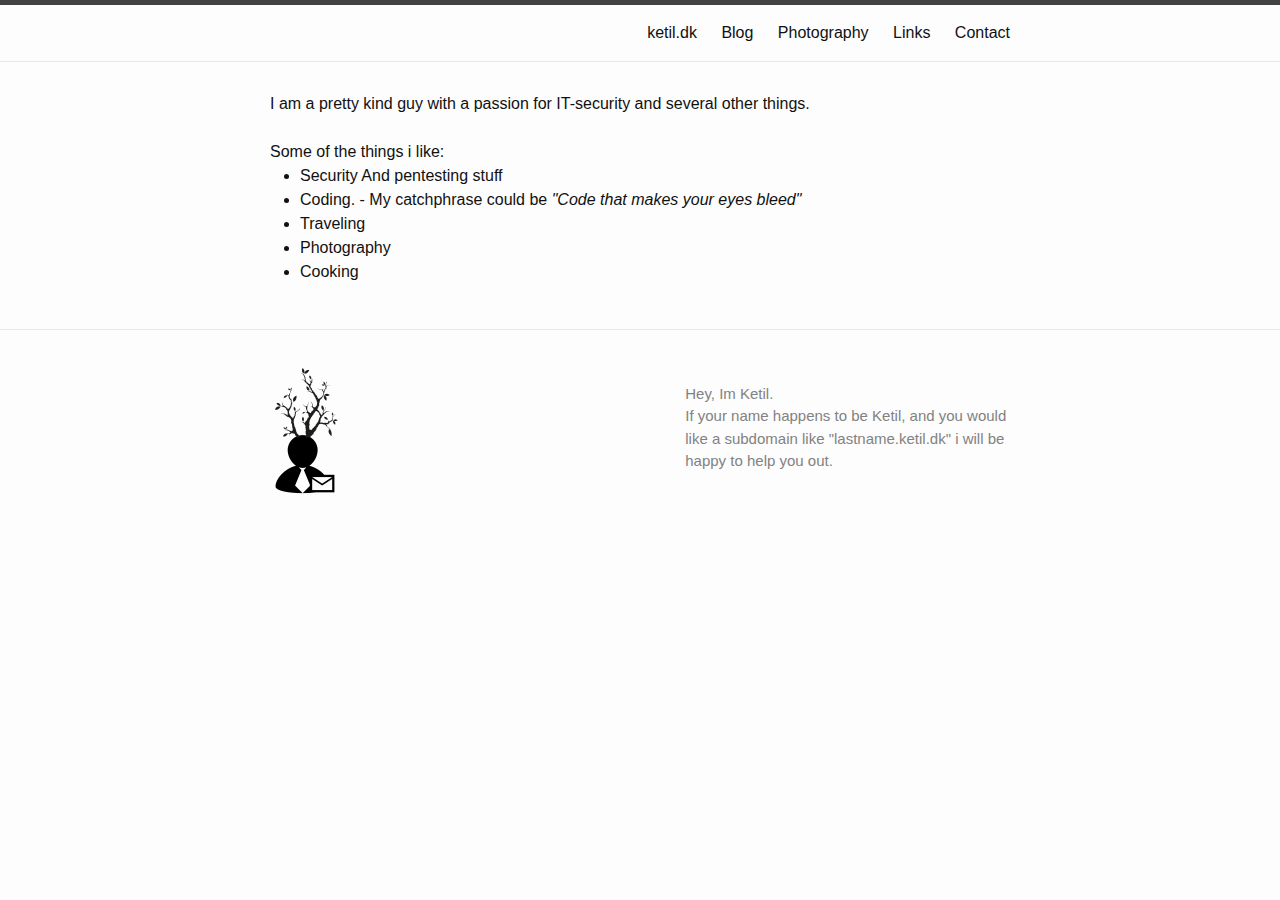
<file: index.html>
<!DOCTYPE html>
<html>

  <head>
  <meta charset="utf-8">
  <meta http-equiv="X-UA-Compatible" content="IE=edge">
  <meta name="viewport" content="width=device-width, initial-scale=1">

  <title>ketil.dk</title>
  <meta name="description" content="Hey, Im Ketil.</br> If your name happens to be Ketil, and you would like a subdomain like "lastname.ketil.dk"  i will be happy to help you out.
">

  <link rel="stylesheet" href="/css/main.css">
  <link rel="canonical" href="/">
  <link rel="alternate" type="application/rss+xml" title="ketil.dk" href="/feed.xml">
</head>


  <body>

    <header class="site-header">

  <div class="wrapper">


    <nav class="site-nav">
      <a href="#" class="menu-icon">
        <svg viewBox="0 0 18 15">
          <path fill="#424242" d="M18,1.484c0,0.82-0.665,1.484-1.484,1.484H1.484C0.665,2.969,0,2.304,0,1.484l0,0C0,0.665,0.665,0,1.484,0 h15.031C17.335,0,18,0.665,18,1.484L18,1.484z"/>
          <path fill="#424242" d="M18,7.516C18,8.335,17.335,9,16.516,9H1.484C0.665,9,0,8.335,0,7.516l0,0c0-0.82,0.665-1.484,1.484-1.484 h15.031C17.335,6.031,18,6.696,18,7.516L18,7.516z"/>
          <path fill="#424242" d="M18,13.516C18,14.335,17.335,15,16.516,15H1.484C0.665,15,0,14.335,0,13.516l0,0 c0-0.82,0.665-1.484,1.484-1.484h15.031C17.335,12.031,18,12.696,18,13.516L18,13.516z"/>
        </svg>
      </a>
	
      <div class="trigger">
    <a class="page-link" href="/">ketil.dk</a>

        
          
          <a class="page-link" href="/blog/">Blog</a>
          
        
          
          <a class="page-link" href="/photo/">Photography</a>
          
        
          
          <a class="page-link" href="/links/">Links</a>
          
        
          
          <a class="page-link" href="/contact/">Contact</a>
          
        
          
        
          
        
          
        

      </div>
 
   </nav>

  </div>

</header>


    <div class="page-content">
      <div class="wrapper">
        <div class="home">
I am a pretty kind guy with a passion for IT-security and several other things.
<br/><br/>

Some of the things i like:<br/>

<ul>
  <li>Security And pentesting stuff</li>
  <li>Coding. - My catchphrase could be <i/>"Code that makes your eyes bleed"</i></li>
  <li>Traveling</li>
  <li>Photography</li>
  <li>Cooking</li>
</ul>



</div>


      </div>
    </div>

    <footer class="site-footer">

  <div class="wrapper">


    <div class="footer-col-wrapper">
      <div class="footer-col footer-col-1">
        <ul class="contact-list">
          <li>
	        <img src="/assets/images/logo.png" alt="image" height="140" width="70" />
	  </li>
        </ul>
      </div>

      <div class="footer-col footer-col-2">
        <ul class="contact-list">
	<li></li>
        </ul>	
      </div>

      <div class="footer-col footer-col-3">
        <p></br>Hey, Im Ketil.</br> If your name happens to be Ketil, and you would like a subdomain like "lastname.ketil.dk"  i will be happy to help you out.
</p>
      </div>
    </div>

  </div>

</footer>



  </body>

</html>
</file>
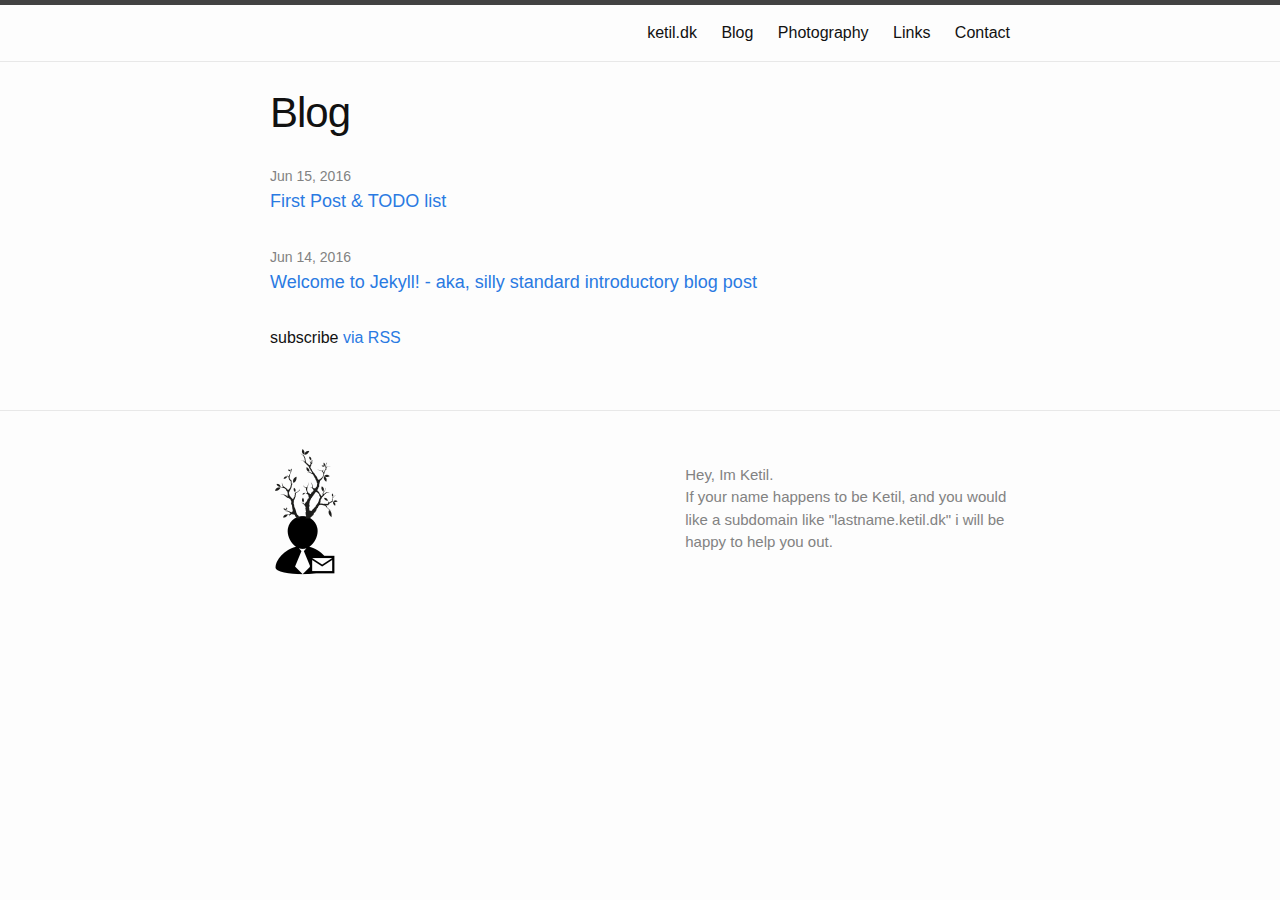
<file: blog/index.html>
<!DOCTYPE html>
<html>

  <head>
  <meta charset="utf-8">
  <meta http-equiv="X-UA-Compatible" content="IE=edge">
  <meta name="viewport" content="width=device-width, initial-scale=1">

  <title>Blog</title>
  <meta name="description" content="Hey, Im Ketil.</br> If your name happens to be Ketil, and you would like a subdomain like "lastname.ketil.dk"  i will be happy to help you out.
">

  <link rel="stylesheet" href="/css/main.css">
  <link rel="canonical" href="/blog/">
  <link rel="alternate" type="application/rss+xml" title="ketil.dk" href="/feed.xml">
</head>


  <body>

    <header class="site-header">

  <div class="wrapper">


    <nav class="site-nav">
      <a href="#" class="menu-icon">
        <svg viewBox="0 0 18 15">
          <path fill="#424242" d="M18,1.484c0,0.82-0.665,1.484-1.484,1.484H1.484C0.665,2.969,0,2.304,0,1.484l0,0C0,0.665,0.665,0,1.484,0 h15.031C17.335,0,18,0.665,18,1.484L18,1.484z"/>
          <path fill="#424242" d="M18,7.516C18,8.335,17.335,9,16.516,9H1.484C0.665,9,0,8.335,0,7.516l0,0c0-0.82,0.665-1.484,1.484-1.484 h15.031C17.335,6.031,18,6.696,18,7.516L18,7.516z"/>
          <path fill="#424242" d="M18,13.516C18,14.335,17.335,15,16.516,15H1.484C0.665,15,0,14.335,0,13.516l0,0 c0-0.82,0.665-1.484,1.484-1.484h15.031C17.335,12.031,18,12.696,18,13.516L18,13.516z"/>
        </svg>
      </a>
	
      <div class="trigger">
    <a class="page-link" href="/">ketil.dk</a>

        
          
          <a class="page-link" href="/blog/">Blog</a>
          
        
          
          <a class="page-link" href="/photo/">Photography</a>
          
        
          
          <a class="page-link" href="/links/">Links</a>
          
        
          
          <a class="page-link" href="/contact/">Contact</a>
          
        
          
        
          
        
          
        

      </div>
 
   </nav>

  </div>

</header>


    <div class="page-content">
      <div class="wrapper">
        <article class="post">

  <header class="post-header">
    <h1 class="post-title">Blog</h1>
  </header>

  <div class="post-content">
      <ul class="post-list">
    
      <li>
        <span class="post-meta">Jun 15, 2016</span>
        <h2>
          <a class="post-link" href="/pfloggin/blogging/stuff/2016/06/15/First-Post.html">First Post & TODO list</a>
        </h2>
      </li>
    
      <li>
        <span class="post-meta">Jun 14, 2016</span>
        <h2>
          <a class="post-link" href="/jekyll/update/2016/06/14/welcome-to-jekyll.html">Welcome to Jekyll! - aka, silly standard introductory blog post </a>
        </h2>
      </li>
    
  </ul>
<p class="rss-subscribe">subscribe <a href="/feed.xml">via RSS</a></p>


  </div>

</article>

      </div>
    </div>

    <footer class="site-footer">

  <div class="wrapper">


    <div class="footer-col-wrapper">
      <div class="footer-col footer-col-1">
        <ul class="contact-list">
          <li>
	        <img src="/assets/images/logo.png" alt="image" height="140" width="70" />
	  </li>
        </ul>
      </div>

      <div class="footer-col footer-col-2">
        <ul class="contact-list">
	<li></li>
        </ul>	
      </div>

      <div class="footer-col footer-col-3">
        <p></br>Hey, Im Ketil.</br> If your name happens to be Ketil, and you would like a subdomain like "lastname.ketil.dk"  i will be happy to help you out.
</p>
      </div>
    </div>

  </div>

</footer>



  </body>

</html>
</file>
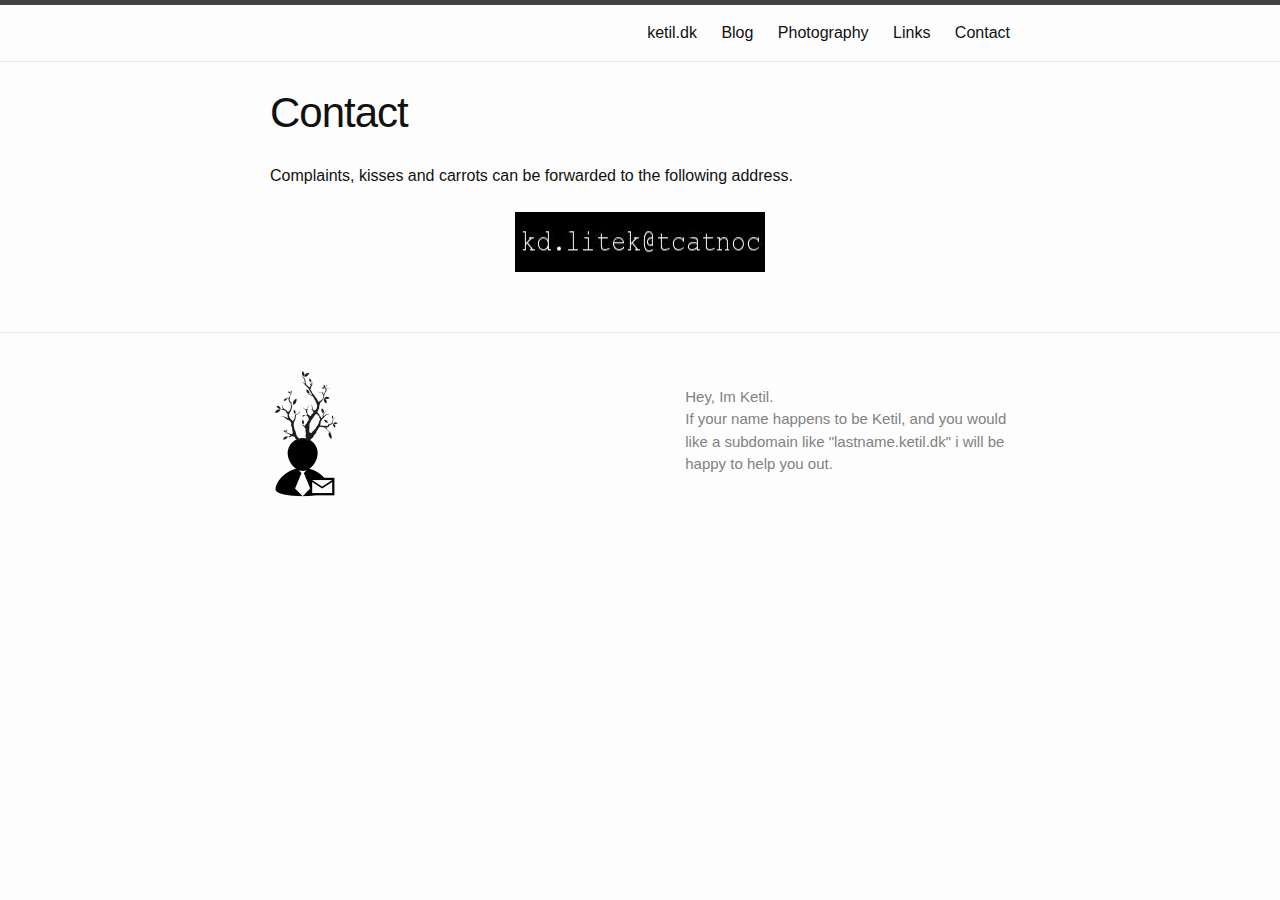
<file: contact/index.html>
<!DOCTYPE html>
<html>

  <head>
  <meta charset="utf-8">
  <meta http-equiv="X-UA-Compatible" content="IE=edge">
  <meta name="viewport" content="width=device-width, initial-scale=1">

  <title>Contact</title>
  <meta name="description" content="Hey, Im Ketil.</br> If your name happens to be Ketil, and you would like a subdomain like "lastname.ketil.dk"  i will be happy to help you out.
">

  <link rel="stylesheet" href="/css/main.css">
  <link rel="canonical" href="/contact/">
  <link rel="alternate" type="application/rss+xml" title="ketil.dk" href="/feed.xml">
</head>


  <body>

    <header class="site-header">

  <div class="wrapper">


    <nav class="site-nav">
      <a href="#" class="menu-icon">
        <svg viewBox="0 0 18 15">
          <path fill="#424242" d="M18,1.484c0,0.82-0.665,1.484-1.484,1.484H1.484C0.665,2.969,0,2.304,0,1.484l0,0C0,0.665,0.665,0,1.484,0 h15.031C17.335,0,18,0.665,18,1.484L18,1.484z"/>
          <path fill="#424242" d="M18,7.516C18,8.335,17.335,9,16.516,9H1.484C0.665,9,0,8.335,0,7.516l0,0c0-0.82,0.665-1.484,1.484-1.484 h15.031C17.335,6.031,18,6.696,18,7.516L18,7.516z"/>
          <path fill="#424242" d="M18,13.516C18,14.335,17.335,15,16.516,15H1.484C0.665,15,0,14.335,0,13.516l0,0 c0-0.82,0.665-1.484,1.484-1.484h15.031C17.335,12.031,18,12.696,18,13.516L18,13.516z"/>
        </svg>
      </a>
	
      <div class="trigger">
    <a class="page-link" href="/">ketil.dk</a>

        
          
          <a class="page-link" href="/blog/">Blog</a>
          
        
          
          <a class="page-link" href="/photo/">Photography</a>
          
        
          
          <a class="page-link" href="/links/">Links</a>
          
        
          
          <a class="page-link" href="/contact/">Contact</a>
          
        
          
        
          
        
          
        

      </div>
 
   </nav>

  </div>

</header>


    <div class="page-content">
      <div class="wrapper">
        <article class="post">

  <header class="post-header">
    <h1 class="post-title">Contact</h1>
  </header>

  <div class="post-content">
    Complaints, kisses and carrots can be forwarded to the following address. 
<br/><br/>
<center>
<img src="/assets/images/contact.jpg" alt="image" height="60" width="250" />
</center>

  </div>

</article>

      </div>
    </div>

    <footer class="site-footer">

  <div class="wrapper">


    <div class="footer-col-wrapper">
      <div class="footer-col footer-col-1">
        <ul class="contact-list">
          <li>
	        <img src="/assets/images/logo.png" alt="image" height="140" width="70" />
	  </li>
        </ul>
      </div>

      <div class="footer-col footer-col-2">
        <ul class="contact-list">
	<li></li>
        </ul>	
      </div>

      <div class="footer-col footer-col-3">
        <p></br>Hey, Im Ketil.</br> If your name happens to be Ketil, and you would like a subdomain like "lastname.ketil.dk"  i will be happy to help you out.
</p>
      </div>
    </div>

  </div>

</footer>



  </body>

</html>
</file>
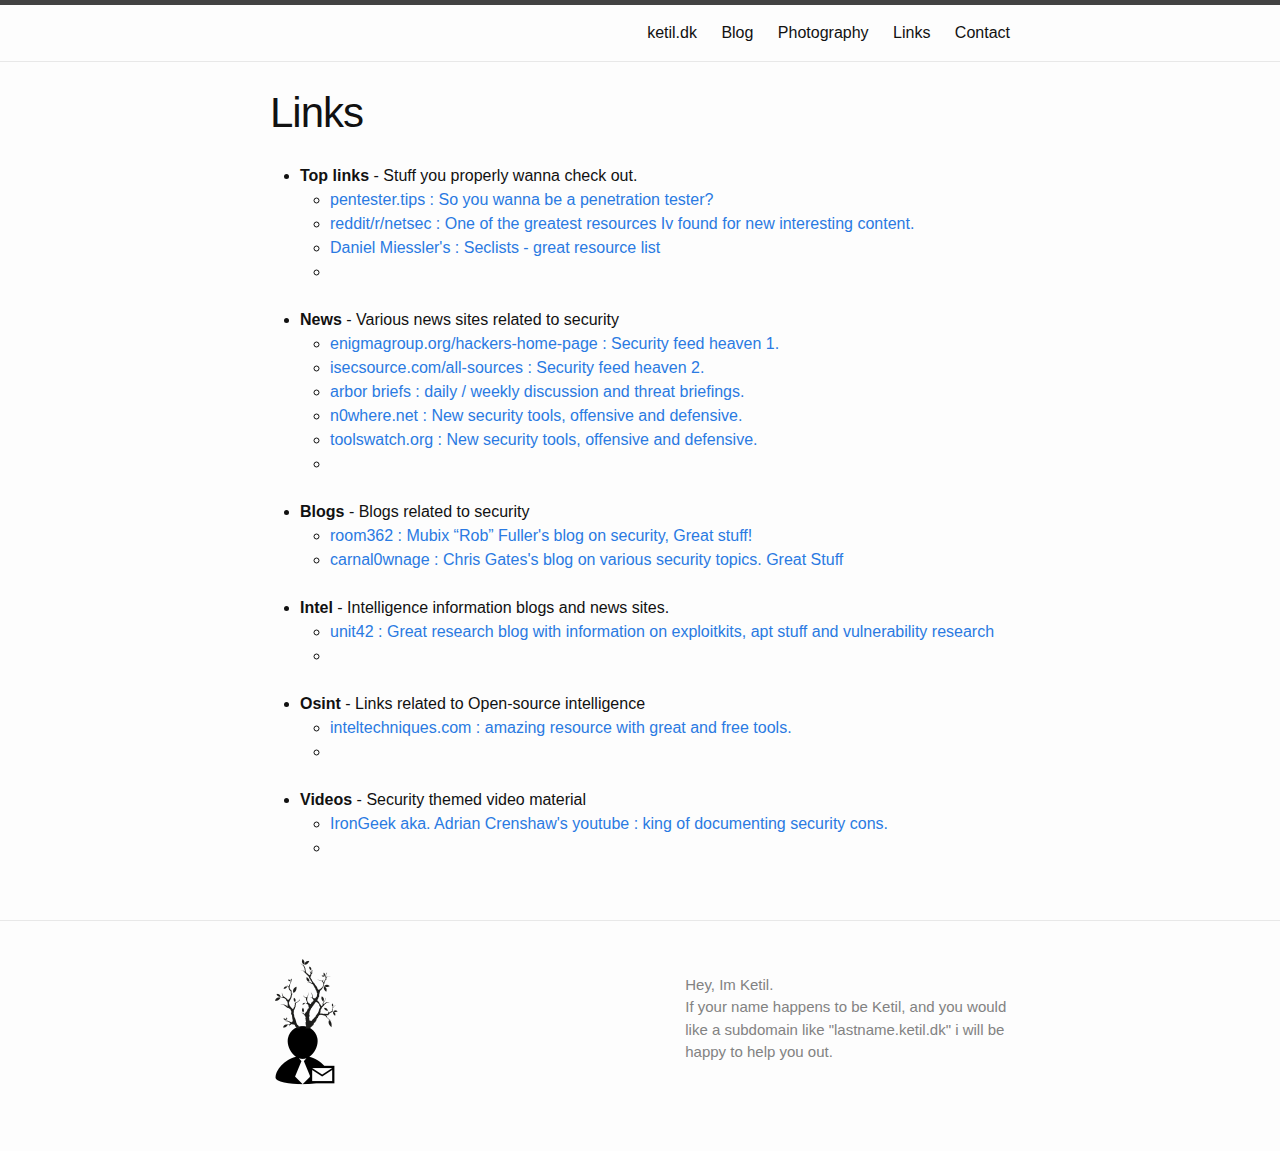
<file: links/index.html>
<!DOCTYPE html>
<html>

  <head>
  <meta charset="utf-8">
  <meta http-equiv="X-UA-Compatible" content="IE=edge">
  <meta name="viewport" content="width=device-width, initial-scale=1">

  <title>Links</title>
  <meta name="description" content="Hey, Im Ketil.</br> If your name happens to be Ketil, and you would like a subdomain like "lastname.ketil.dk"  i will be happy to help you out.
">

  <link rel="stylesheet" href="/css/main.css">
  <link rel="canonical" href="/links/">
  <link rel="alternate" type="application/rss+xml" title="ketil.dk" href="/feed.xml">
</head>


  <body>

    <header class="site-header">

  <div class="wrapper">


    <nav class="site-nav">
      <a href="#" class="menu-icon">
        <svg viewBox="0 0 18 15">
          <path fill="#424242" d="M18,1.484c0,0.82-0.665,1.484-1.484,1.484H1.484C0.665,2.969,0,2.304,0,1.484l0,0C0,0.665,0.665,0,1.484,0 h15.031C17.335,0,18,0.665,18,1.484L18,1.484z"/>
          <path fill="#424242" d="M18,7.516C18,8.335,17.335,9,16.516,9H1.484C0.665,9,0,8.335,0,7.516l0,0c0-0.82,0.665-1.484,1.484-1.484 h15.031C17.335,6.031,18,6.696,18,7.516L18,7.516z"/>
          <path fill="#424242" d="M18,13.516C18,14.335,17.335,15,16.516,15H1.484C0.665,15,0,14.335,0,13.516l0,0 c0-0.82,0.665-1.484,1.484-1.484h15.031C17.335,12.031,18,12.696,18,13.516L18,13.516z"/>
        </svg>
      </a>
	
      <div class="trigger">
    <a class="page-link" href="/">ketil.dk</a>

        
          
          <a class="page-link" href="/blog/">Blog</a>
          
        
          
          <a class="page-link" href="/photo/">Photography</a>
          
        
          
          <a class="page-link" href="/links/">Links</a>
          
        
          
          <a class="page-link" href="/contact/">Contact</a>
          
        
          
        
          
        
          
        

      </div>
 
   </nav>

  </div>

</header>


    <div class="page-content">
      <div class="wrapper">
        <article class="post">

  <header class="post-header">
    <h1 class="post-title">Links</h1>
  </header>

  <div class="post-content">
     <ul>
  <li> <b>Top links</b> -   Stuff you properly wanna check out.
    <ul>
      <li> <a href="http://www.pentester.tips/">pentester.tips : So you wanna be a penetration tester?</a></li>
      <li> <a href="https://www.reddit.com/r/netsec">reddit/r/netsec : One of the greatest resources Iv found for new interesting content.</a></li>
      <li> <a href="https://github.com/danielmiessler/SecLists">Daniel Miessler's : Seclists - great resource list</a></li>


      <li> <a href=""></a></li>
    </ul>
  </li>
</br>
  <li><b>News</b> - Various news sites related to security
    <ul>
      <li> <a href="http://enigmagroup.org/hackers-home-page">enigmagroup.org/hackers-home-page : Security feed heaven 1.</a></li>
      <li> <a href="http://isecsource.com/all-sources">isecsource.com/all-sources : Security feed heaven 2.</a></li>
      <li> <a href="https://atlas.arbor.net/briefs/">arbor briefs : daily / weekly discussion and threat briefings.</a></li>
      <li> <a href="https://n0where.net/">n0where.net : New security tools, offensive and defensive.</a></li>
      <li> <a href="http://toolswatch.org/">toolswatch.org : New security tools, offensive and defensive.</a></li>
      <li> <a href=""></a></li>

    </ul>
  </li>
</br>
  <li><b>Blogs</b> - Blogs related to security
    <ul>
      <li> <a href="https://www.room362.com">room362 : Mubix “Rob” Fuller's blog on security, Great stuff!</a></li>
      <li> <a href="http://carnal0wnage.attackresearch.com">carnal0wnage : Chris Gates's blog on various security topics. Great Stuff</a></li>


    </ul>
  </li>
</br>
  <li><b>Intel</b> - Intelligence information blogs and news sites.
    <ul>
      <li> <a href="http://researchcenter.paloaltonetworks.com/unit42/">unit42 : Great research blog with information on exploitkits, apt stuff and vulnerability research </a></li>
      <li> <a href=""></a></li>
    </ul>
  </li>
</br>
  <li><b>Osint</b> - Links related to Open-source intelligence
    <ul>
      <li> <a href="https://inteltechniques.com/">inteltechniques.com : amazing resource with great and free tools.</a></li>
      <li> <a href=""></a></li>
    </ul>
  </li>
</br>
  <li><b>Videos</b> - Security themed video material
    <ul>
      <li> <a href="https://www.youtube.com/user/irongeek/videos">IronGeek aka. Adrian Crenshaw's youtube : king of documenting security cons.</a></li>
      <li> <a href=""></a></li>
    </ul>
  </li>

</ul> 




  </div>

</article>

      </div>
    </div>

    <footer class="site-footer">

  <div class="wrapper">


    <div class="footer-col-wrapper">
      <div class="footer-col footer-col-1">
        <ul class="contact-list">
          <li>
	        <img src="/assets/images/logo.png" alt="image" height="140" width="70" />
	  </li>
        </ul>
      </div>

      <div class="footer-col footer-col-2">
        <ul class="contact-list">
	<li></li>
        </ul>	
      </div>

      <div class="footer-col footer-col-3">
        <p></br>Hey, Im Ketil.</br> If your name happens to be Ketil, and you would like a subdomain like "lastname.ketil.dk"  i will be happy to help you out.
</p>
      </div>
    </div>

  </div>

</footer>



  </body>

</html>
</file>
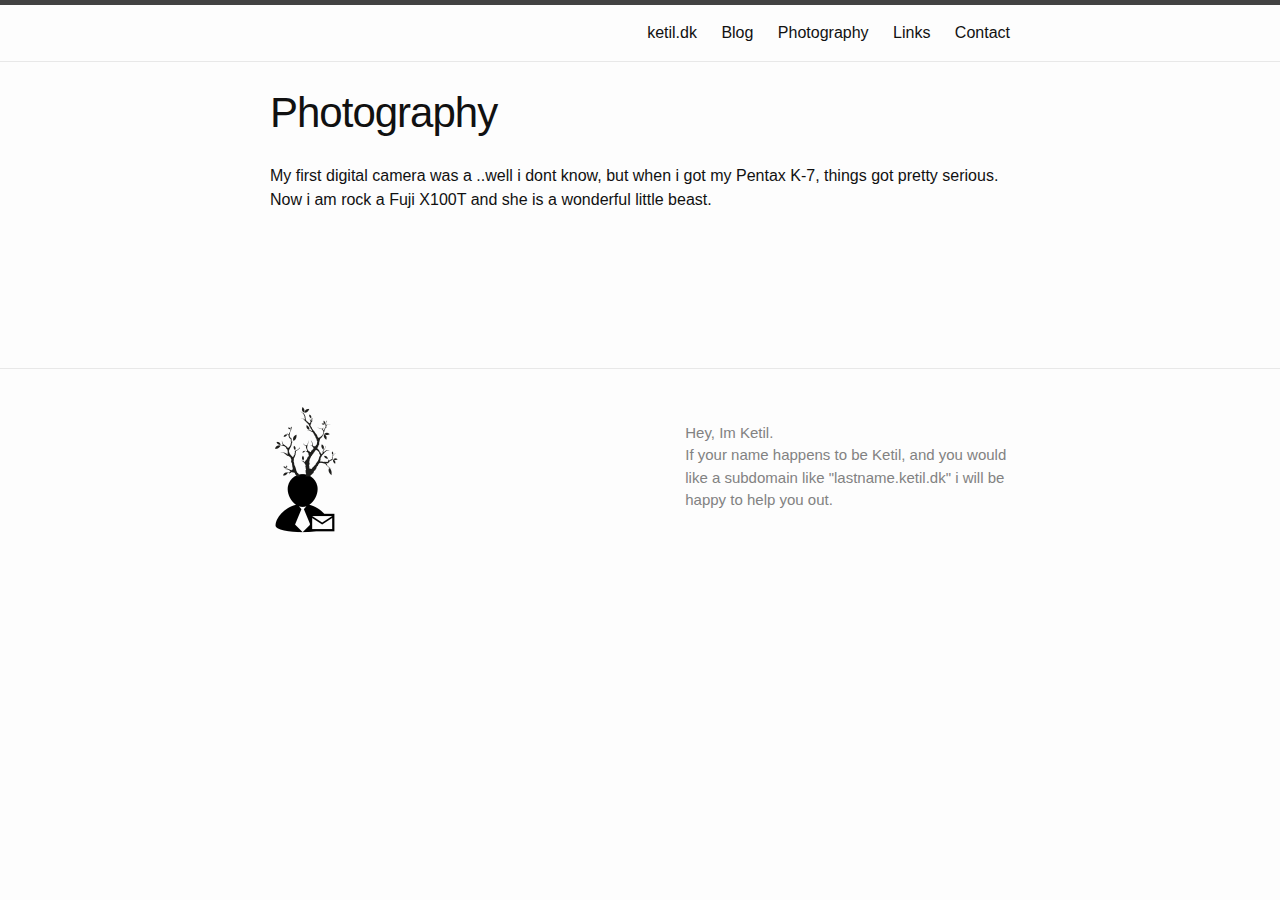
<file: photo/index.html>
<!DOCTYPE html>
<html>

  <head>
  <meta charset="utf-8">
  <meta http-equiv="X-UA-Compatible" content="IE=edge">
  <meta name="viewport" content="width=device-width, initial-scale=1">

  <title>Photography</title>
  <meta name="description" content="Hey, Im Ketil.</br> If your name happens to be Ketil, and you would like a subdomain like "lastname.ketil.dk"  i will be happy to help you out.
">

  <link rel="stylesheet" href="/css/main.css">
  <link rel="canonical" href="/photo/">
  <link rel="alternate" type="application/rss+xml" title="ketil.dk" href="/feed.xml">
</head>


  <body>

    <header class="site-header">

  <div class="wrapper">


    <nav class="site-nav">
      <a href="#" class="menu-icon">
        <svg viewBox="0 0 18 15">
          <path fill="#424242" d="M18,1.484c0,0.82-0.665,1.484-1.484,1.484H1.484C0.665,2.969,0,2.304,0,1.484l0,0C0,0.665,0.665,0,1.484,0 h15.031C17.335,0,18,0.665,18,1.484L18,1.484z"/>
          <path fill="#424242" d="M18,7.516C18,8.335,17.335,9,16.516,9H1.484C0.665,9,0,8.335,0,7.516l0,0c0-0.82,0.665-1.484,1.484-1.484 h15.031C17.335,6.031,18,6.696,18,7.516L18,7.516z"/>
          <path fill="#424242" d="M18,13.516C18,14.335,17.335,15,16.516,15H1.484C0.665,15,0,14.335,0,13.516l0,0 c0-0.82,0.665-1.484,1.484-1.484h15.031C17.335,12.031,18,12.696,18,13.516L18,13.516z"/>
        </svg>
      </a>
	
      <div class="trigger">
    <a class="page-link" href="/">ketil.dk</a>

        
          
          <a class="page-link" href="/blog/">Blog</a>
          
        
          
          <a class="page-link" href="/photo/">Photography</a>
          
        
          
          <a class="page-link" href="/links/">Links</a>
          
        
          
          <a class="page-link" href="/contact/">Contact</a>
          
        
          
        
          
        
          
        

      </div>
 
   </nav>

  </div>

</header>


    <div class="page-content">
      <div class="wrapper">
        <article class="post">

  <header class="post-header">
    <h1 class="post-title">Photography</h1>
  </header>

  <div class="post-content">
    My first digital camera was a ..well i dont know, but when i got my Pentax K-7, things got pretty serious.
Now i am rock a Fuji X100T and she is a wonderful little beast.
</br></br></br></br></br>

    

    

    


  </div>

</article>

      </div>
    </div>

    <footer class="site-footer">

  <div class="wrapper">


    <div class="footer-col-wrapper">
      <div class="footer-col footer-col-1">
        <ul class="contact-list">
          <li>
	        <img src="/assets/images/logo.png" alt="image" height="140" width="70" />
	  </li>
        </ul>
      </div>

      <div class="footer-col footer-col-2">
        <ul class="contact-list">
	<li></li>
        </ul>	
      </div>

      <div class="footer-col footer-col-3">
        <p></br>Hey, Im Ketil.</br> If your name happens to be Ketil, and you would like a subdomain like "lastname.ketil.dk"  i will be happy to help you out.
</p>
      </div>
    </div>

  </div>

</footer>



  </body>

</html>
</file>
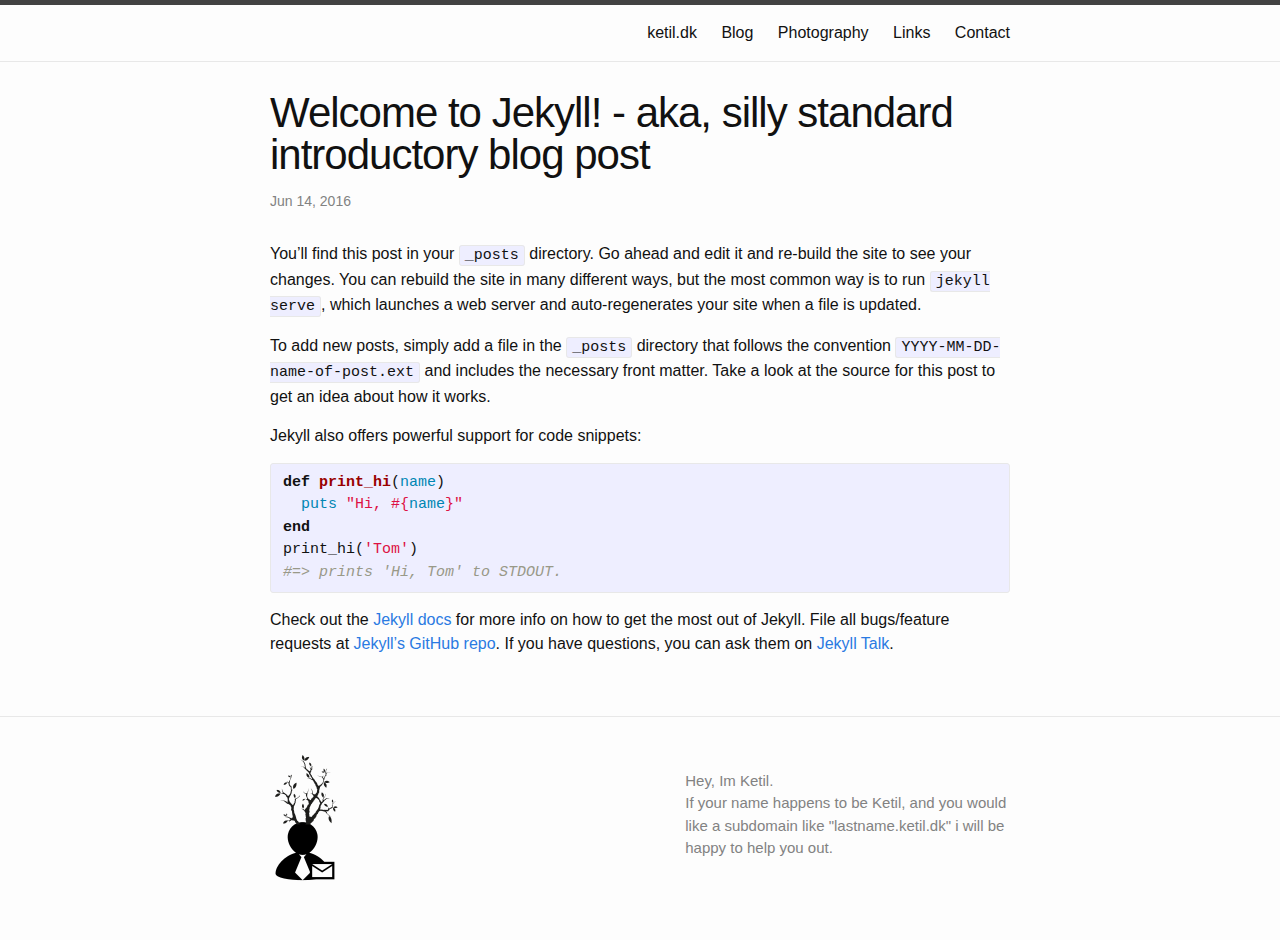
<file: jekyll/update/2016/06/14/welcome-to-jekyll.html>
<!DOCTYPE html>
<html>

  <head>
  <meta charset="utf-8">
  <meta http-equiv="X-UA-Compatible" content="IE=edge">
  <meta name="viewport" content="width=device-width, initial-scale=1">

  <title>Welcome to Jekyll! - aka, silly standard introductory blog post </title>
  <meta name="description" content="You’ll find this post in your _posts directory. Go ahead and edit it and re-build the site to see your changes. You can rebuild the site in many different wa...">

  <link rel="stylesheet" href="/css/main.css">
  <link rel="canonical" href="/jekyll/update/2016/06/14/welcome-to-jekyll.html">
  <link rel="alternate" type="application/rss+xml" title="ketil.dk" href="/feed.xml">
</head>


  <body>

    <header class="site-header">

  <div class="wrapper">


    <nav class="site-nav">
      <a href="#" class="menu-icon">
        <svg viewBox="0 0 18 15">
          <path fill="#424242" d="M18,1.484c0,0.82-0.665,1.484-1.484,1.484H1.484C0.665,2.969,0,2.304,0,1.484l0,0C0,0.665,0.665,0,1.484,0 h15.031C17.335,0,18,0.665,18,1.484L18,1.484z"/>
          <path fill="#424242" d="M18,7.516C18,8.335,17.335,9,16.516,9H1.484C0.665,9,0,8.335,0,7.516l0,0c0-0.82,0.665-1.484,1.484-1.484 h15.031C17.335,6.031,18,6.696,18,7.516L18,7.516z"/>
          <path fill="#424242" d="M18,13.516C18,14.335,17.335,15,16.516,15H1.484C0.665,15,0,14.335,0,13.516l0,0 c0-0.82,0.665-1.484,1.484-1.484h15.031C17.335,12.031,18,12.696,18,13.516L18,13.516z"/>
        </svg>
      </a>
	
      <div class="trigger">
    <a class="page-link" href="/">ketil.dk</a>

        
          
          <a class="page-link" href="/blog/">Blog</a>
          
        
          
          <a class="page-link" href="/photo/">Photography</a>
          
        
          
          <a class="page-link" href="/links/">Links</a>
          
        
          
          <a class="page-link" href="/contact/">Contact</a>
          
        
          
        
          
        
          
        

      </div>
 
   </nav>

  </div>

</header>


    <div class="page-content">
      <div class="wrapper">
        <article class="post" itemscope itemtype="http://schema.org/BlogPosting">

  <header class="post-header">
    <h1 class="post-title" itemprop="name headline">Welcome to Jekyll! - aka, silly standard introductory blog post </h1>
    <p class="post-meta"><time datetime="2016-06-14T11:36:43+04:00" itemprop="datePublished">Jun 14, 2016</time></p>
  </header>

  <div class="post-content" itemprop="articleBody">
    <p>You’ll find this post in your <code class="highlighter-rouge">_posts</code> directory. Go ahead and edit it and re-build the site to see your changes. You can rebuild the site in many different ways, but the most common way is to run <code class="highlighter-rouge">jekyll serve</code>, which launches a web server and auto-regenerates your site when a file is updated.</p>

<p>To add new posts, simply add a file in the <code class="highlighter-rouge">_posts</code> directory that follows the convention <code class="highlighter-rouge">YYYY-MM-DD-name-of-post.ext</code> and includes the necessary front matter. Take a look at the source for this post to get an idea about how it works.</p>

<p>Jekyll also offers powerful support for code snippets:</p>

<figure class="highlight"><pre><code class="language-ruby" data-lang="ruby"><span class="k">def</span> <span class="nf">print_hi</span><span class="p">(</span><span class="nb">name</span><span class="p">)</span>
  <span class="nb">puts</span> <span class="s2">"Hi, </span><span class="si">#{</span><span class="nb">name</span><span class="si">}</span><span class="s2">"</span>
<span class="k">end</span>
<span class="n">print_hi</span><span class="p">(</span><span class="s1">'Tom'</span><span class="p">)</span>
<span class="c1">#=&gt; prints 'Hi, Tom' to STDOUT.</span></code></pre></figure>

<p>Check out the <a href="http://jekyllrb.com/docs/home">Jekyll docs</a> for more info on how to get the most out of Jekyll. File all bugs/feature requests at <a href="https://github.com/jekyll/jekyll">Jekyll’s GitHub repo</a>. If you have questions, you can ask them on <a href="https://talk.jekyllrb.com/">Jekyll Talk</a>.</p>


  </div>

</article>

      </div>
    </div>

    <footer class="site-footer">

  <div class="wrapper">


    <div class="footer-col-wrapper">
      <div class="footer-col footer-col-1">
        <ul class="contact-list">
          <li>
	        <img src="/assets/images/logo.png" alt="image" height="140" width="70" />
	  </li>
        </ul>
      </div>

      <div class="footer-col footer-col-2">
        <ul class="contact-list">
	<li></li>
        </ul>	
      </div>

      <div class="footer-col footer-col-3">
        <p></br>Hey, Im Ketil.</br> If your name happens to be Ketil, and you would like a subdomain like "lastname.ketil.dk"  i will be happy to help you out.
</p>
      </div>
    </div>

  </div>

</footer>



  </body>

</html>
</file>
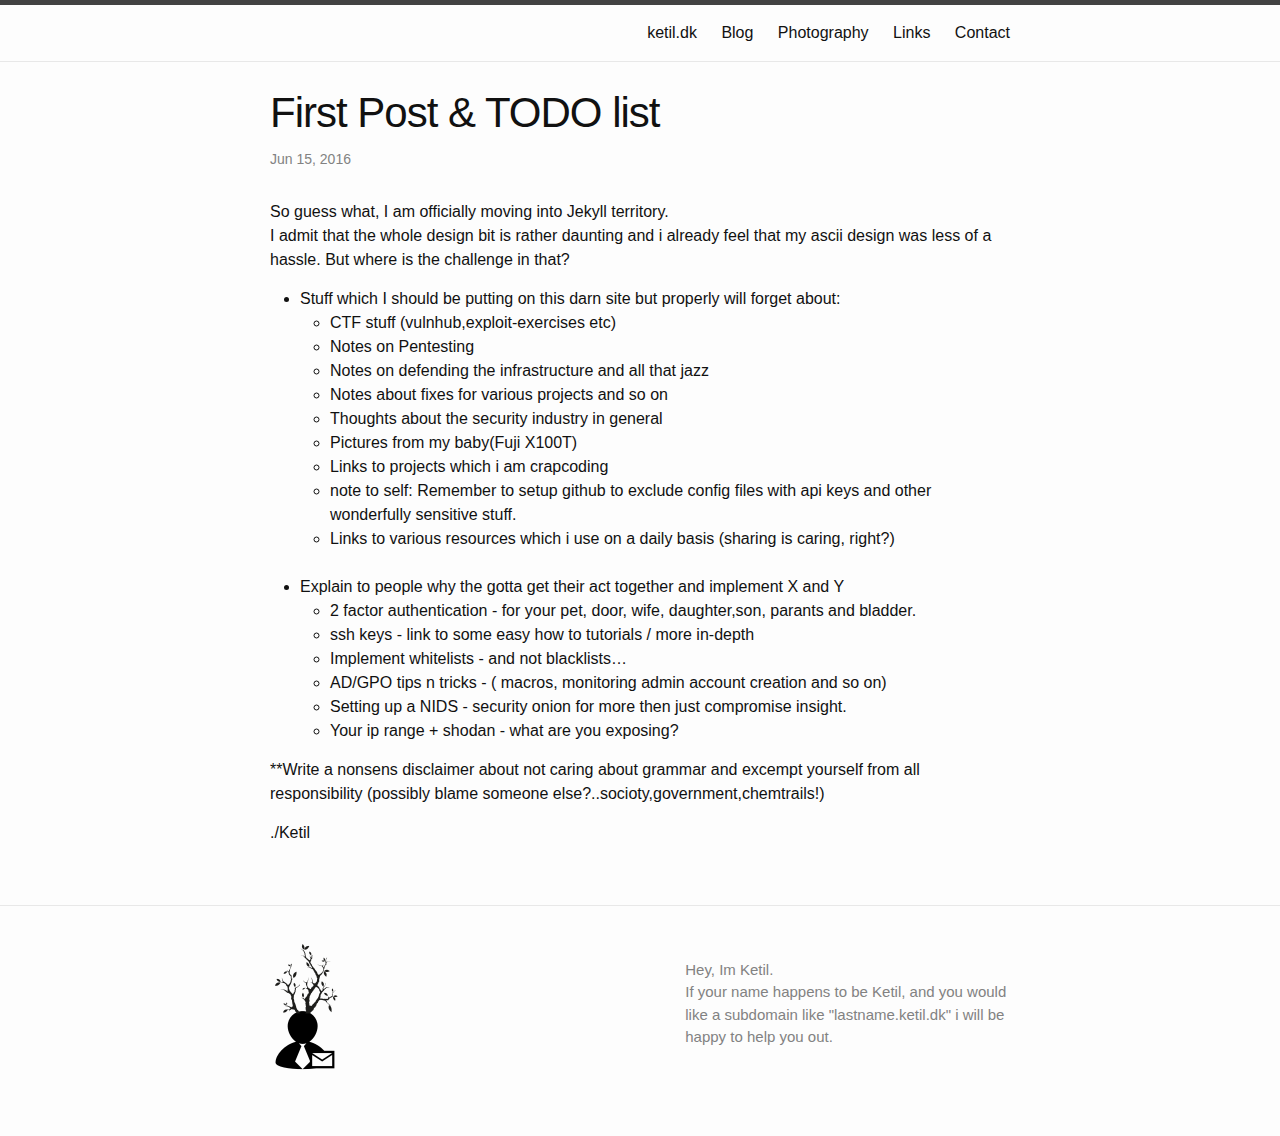
<file: pfloggin/blogging/stuff/2016/06/15/First-Post.html>
<!DOCTYPE html>
<html>

  <head>
  <meta charset="utf-8">
  <meta http-equiv="X-UA-Compatible" content="IE=edge">
  <meta name="viewport" content="width=device-width, initial-scale=1">

  <title>First Post &amp; TODO list</title>
  <meta name="description" content="So guess what, I am officially moving into Jekyll territory.I admit that the whole design bit is rather daunting and i already feel that my ascii design was ...">

  <link rel="stylesheet" href="/css/main.css">
  <link rel="canonical" href="/pfloggin/blogging/stuff/2016/06/15/First-Post.html">
  <link rel="alternate" type="application/rss+xml" title="ketil.dk" href="/feed.xml">
</head>


  <body>

    <header class="site-header">

  <div class="wrapper">


    <nav class="site-nav">
      <a href="#" class="menu-icon">
        <svg viewBox="0 0 18 15">
          <path fill="#424242" d="M18,1.484c0,0.82-0.665,1.484-1.484,1.484H1.484C0.665,2.969,0,2.304,0,1.484l0,0C0,0.665,0.665,0,1.484,0 h15.031C17.335,0,18,0.665,18,1.484L18,1.484z"/>
          <path fill="#424242" d="M18,7.516C18,8.335,17.335,9,16.516,9H1.484C0.665,9,0,8.335,0,7.516l0,0c0-0.82,0.665-1.484,1.484-1.484 h15.031C17.335,6.031,18,6.696,18,7.516L18,7.516z"/>
          <path fill="#424242" d="M18,13.516C18,14.335,17.335,15,16.516,15H1.484C0.665,15,0,14.335,0,13.516l0,0 c0-0.82,0.665-1.484,1.484-1.484h15.031C17.335,12.031,18,12.696,18,13.516L18,13.516z"/>
        </svg>
      </a>
	
      <div class="trigger">
    <a class="page-link" href="/">ketil.dk</a>

        
          
          <a class="page-link" href="/blog/">Blog</a>
          
        
          
          <a class="page-link" href="/photo/">Photography</a>
          
        
          
          <a class="page-link" href="/links/">Links</a>
          
        
          
          <a class="page-link" href="/contact/">Contact</a>
          
        
          
        
          
        
          
        

      </div>
 
   </nav>

  </div>

</header>


    <div class="page-content">
      <div class="wrapper">
        <article class="post" itemscope itemtype="http://schema.org/BlogPosting">

  <header class="post-header">
    <h1 class="post-title" itemprop="name headline">First Post & TODO list</h1>
    <p class="post-meta"><time datetime="2016-06-15T10:23:27+04:00" itemprop="datePublished">Jun 15, 2016</time></p>
  </header>

  <div class="post-content" itemprop="articleBody">
    <p>So guess what, I am officially moving into Jekyll territory.<br />
I admit that the whole design bit is rather daunting and i already feel that my ascii design was less of a hassle. But where is the challenge in that?</p>

<ul>
  <li>Stuff which I should be putting on this darn site but properly will forget about:<br />
    <ul>
      <li>CTF stuff (vulnhub,exploit-exercises etc)<br /></li>
      <li>Notes on Pentesting<br /></li>
      <li>Notes on defending the infrastructure and all that jazz<br /></li>
      <li>Notes about fixes for various projects and so on <br /></li>
      <li>Thoughts about the security industry in general<br /></li>
      <li>Pictures from my baby(Fuji X100T)<br /></li>
      <li>Links to projects which i am crapcoding<br /></li>
      <li>note to self: Remember to setup github to exclude config files with api keys and other wonderfully sensitive stuff.<br /></li>
      <li>Links to various resources which i use on a daily basis (sharing is caring, right?)
<br /><br /></li>
    </ul>
  </li>
  <li>Explain to people why the gotta get their act together and implement X and Y<br />
    <ul>
      <li>2 factor authentication	-  for your pet, door, wife, daughter,son, parants and bladder.<br /></li>
      <li>ssh keys		-  link to some easy how to tutorials / more in-depth<br /></li>
      <li>Implement whitelists 	-  and not blacklists…<br /></li>
      <li>AD/GPO tips n tricks 	-  ( macros, monitoring admin account creation and so on)<br /></li>
      <li>Setting up a NIDS	-  security onion for more then just compromise insight.<br /></li>
      <li>Your ip range + shodan	-  what are you exposing?<br /></li>
    </ul>
  </li>
</ul>

<p>**Write a nonsens disclaimer about not caring about grammar and excempt yourself from all responsibility (possibly blame someone else?..socioty,government,chemtrails!)</p>

<p>./Ketil</p>


  </div>

</article>

      </div>
    </div>

    <footer class="site-footer">

  <div class="wrapper">


    <div class="footer-col-wrapper">
      <div class="footer-col footer-col-1">
        <ul class="contact-list">
          <li>
	        <img src="/assets/images/logo.png" alt="image" height="140" width="70" />
	  </li>
        </ul>
      </div>

      <div class="footer-col footer-col-2">
        <ul class="contact-list">
	<li></li>
        </ul>	
      </div>

      <div class="footer-col footer-col-3">
        <p></br>Hey, Im Ketil.</br> If your name happens to be Ketil, and you would like a subdomain like "lastname.ketil.dk"  i will be happy to help you out.
</p>
      </div>
    </div>

  </div>

</footer>



  </body>

</html>
</file>
<file: css/main.css>
/**
 * Reset some basic elements
 */
body, h1, h2, h3, h4, h5, h6,
p, blockquote, pre, hr,
dl, dd, ol, ul, figure {
  margin: 0;
  padding: 0; }

/**
 * Basic styling
 */
body {
  font: 400 16px/1.5 "Helvetica Neue", Helvetica, Arial, sans-serif;
  color: #111;
  background-color: #fdfdfd;
  -webkit-text-size-adjust: 100%;
  -webkit-font-feature-settings: "kern" 1;
  -moz-font-feature-settings: "kern" 1;
  -o-font-feature-settings: "kern" 1;
  font-feature-settings: "kern" 1;
  font-kerning: normal; }

/**
 * Set `margin-bottom` to maintain vertical rhythm
 */
h1, h2, h3, h4, h5, h6,
p, blockquote, pre,
ul, ol, dl, figure,
.highlight {
  margin-bottom: 15px; }

/**
 * Images
 */
img {
  max-width: 100%;
  vertical-align: middle; }

/**
 * Figures
 */
figure > img {
  display: block; }

figcaption {
  font-size: 14px; }

/**
 * Lists
 */
ul, ol {
  margin-left: 30px; }

li > ul,
li > ol {
  margin-bottom: 0; }

/**
 * Headings
 */
h1, h2, h3, h4, h5, h6 {
  font-weight: 400; }

/**
 * Links
 */
a {
  color: #2a7ae2;
  text-decoration: none; }
  a:visited {
    color: #1756a9; }
  a:hover {
    color: #111;
    text-decoration: underline; }

/**
 * Blockquotes
 */
blockquote {
  color: #828282;
  border-left: 4px solid #e8e8e8;
  padding-left: 15px;
  font-size: 18px;
  letter-spacing: -1px;
  font-style: italic; }
  blockquote > :last-child {
    margin-bottom: 0; }

/**
 * Code formatting
 */
pre,
code {
  font-size: 15px;
  border: 1px solid #e8e8e8;
  border-radius: 3px;
  background-color: #eef; }

code {
  padding: 1px 5px; }

pre {
  padding: 8px 12px;
  overflow-x: auto; }
  pre > code {
    border: 0;
    padding-right: 0;
    padding-left: 0; }

/**
 * Wrapper
 */
.wrapper {
  max-width: -webkit-calc(800px - (30px * 2));
  max-width: calc(800px - (30px * 2));
  margin-right: auto;
  margin-left: auto;
  padding-right: 30px;
  padding-left: 30px; }
  @media screen and (max-width: 800px) {
    .wrapper {
      max-width: -webkit-calc(800px - (30px));
      max-width: calc(800px - (30px));
      padding-right: 15px;
      padding-left: 15px; } }

/**
 * Clearfix
 */
.wrapper:after, .footer-col-wrapper:after {
  content: "";
  display: table;
  clear: both; }

/**
 * Icons
 */
.icon > svg {
  display: inline-block;
  width: 16px;
  height: 16px;
  vertical-align: middle; }
  .icon > svg path {
    fill: #828282; }

/**
 * Site header
 */
.site-header {
  border-top: 5px solid #424242;
  border-bottom: 1px solid #e8e8e8;
  min-height: 56px;
  position: relative; }

.site-title {
  font-size: 26px;
  font-weight: 300;
  line-height: 56px;
  letter-spacing: -1px;
  margin-bottom: 0;
  float: left; }
  .site-title, .site-title:visited {
    color: #424242; }

.site-nav {
  float: right;
  line-height: 56px; }
  .site-nav .menu-icon {
    display: none; }
  .site-nav .page-link {
    color: #111;
    line-height: 1.5; }
    .site-nav .page-link:not(:last-child) {
      margin-right: 20px; }
  @media screen and (max-width: 600px) {
    .site-nav {
      position: absolute;
      top: 9px;
      right: 15px;
      background-color: #fdfdfd;
      border: 1px solid #e8e8e8;
      border-radius: 5px;
      text-align: right; }
      .site-nav .menu-icon {
        display: block;
        float: right;
        width: 36px;
        height: 26px;
        line-height: 0;
        padding-top: 10px;
        text-align: center; }
        .site-nav .menu-icon > svg {
          width: 18px;
          height: 15px; }
          .site-nav .menu-icon > svg path {
            fill: #424242; }
      .site-nav .trigger {
        clear: both;
        display: none; }
      .site-nav:hover .trigger {
        display: block;
        padding-bottom: 5px; }
      .site-nav .page-link {
        display: block;
        padding: 5px 10px;
        margin-left: 20px; }
        .site-nav .page-link:not(:last-child) {
          margin-right: 0; } }

/**
 * Site footer
 */
.site-footer {
  border-top: 1px solid #e8e8e8;
  padding: 30px 0; }

.footer-heading {
  font-size: 18px;
  margin-bottom: 15px; }

.contact-list,
.social-media-list {
  list-style: none;
  margin-left: 0; }

.footer-col-wrapper {
  font-size: 15px;
  color: #828282;
  margin-left: -15px; }

.footer-col {
  float: left;
  margin-bottom: 15px;
  padding-left: 15px; }

.footer-col-1 {
  width: -webkit-calc(35% - (30px / 2));
  width: calc(35% - (30px / 2)); }

.footer-col-2 {
  width: -webkit-calc(20% - (30px / 2));
  width: calc(20% - (30px / 2)); }

.footer-col-3 {
  width: -webkit-calc(45% - (30px / 2));
  width: calc(45% - (30px / 2)); }

@media screen and (max-width: 800px) {
  .footer-col-1,
  .footer-col-2 {
    width: -webkit-calc(50% - (30px / 2));
    width: calc(50% - (30px / 2)); }

  .footer-col-3 {
    width: -webkit-calc(100% - (30px / 2));
    width: calc(100% - (30px / 2)); } }
@media screen and (max-width: 600px) {
  .footer-col {
    float: none;
    width: -webkit-calc(100% - (30px / 2));
    width: calc(100% - (30px / 2)); } }
/**
 * Page content
 */
.page-content {
  padding: 30px 0; }

.page-heading {
  font-size: 20px; }

.post-list {
  margin-left: 0;
  list-style: none; }
  .post-list > li {
    margin-bottom: 30px; }

.post-meta {
  font-size: 14px;
  color: #828282; }

.post-link {
  display: block;
  font-size: 18px; }

/**
 * Posts
 */
.post-header {
  margin-bottom: 30px; }

.post-title {
  font-size: 42px;
  letter-spacing: -1px;
  line-height: 1; }
  @media screen and (max-width: 800px) {
    .post-title {
      font-size: 36px; } }

.post-content {
  margin-bottom: 30px; }
  .post-content h2 {
    font-size: 32px; }
    @media screen and (max-width: 800px) {
      .post-content h2 {
        font-size: 28px; } }
  .post-content h3 {
    font-size: 26px; }
    @media screen and (max-width: 800px) {
      .post-content h3 {
        font-size: 22px; } }
  .post-content h4 {
    font-size: 20px; }
    @media screen and (max-width: 800px) {
      .post-content h4 {
        font-size: 18px; } }

/**
 * Syntax highlighting styles
 */
.highlight {
  background: #fff; }
  .highlighter-rouge .highlight {
    background: #eef; }
  .highlight .c {
    color: #998;
    font-style: italic; }
  .highlight .err {
    color: #a61717;
    background-color: #e3d2d2; }
  .highlight .k {
    font-weight: bold; }
  .highlight .o {
    font-weight: bold; }
  .highlight .cm {
    color: #998;
    font-style: italic; }
  .highlight .cp {
    color: #999;
    font-weight: bold; }
  .highlight .c1 {
    color: #998;
    font-style: italic; }
  .highlight .cs {
    color: #999;
    font-weight: bold;
    font-style: italic; }
  .highlight .gd {
    color: #000;
    background-color: #fdd; }
  .highlight .gd .x {
    color: #000;
    background-color: #faa; }
  .highlight .ge {
    font-style: italic; }
  .highlight .gr {
    color: #a00; }
  .highlight .gh {
    color: #999; }
  .highlight .gi {
    color: #000;
    background-color: #dfd; }
  .highlight .gi .x {
    color: #000;
    background-color: #afa; }
  .highlight .go {
    color: #888; }
  .highlight .gp {
    color: #555; }
  .highlight .gs {
    font-weight: bold; }
  .highlight .gu {
    color: #aaa; }
  .highlight .gt {
    color: #a00; }
  .highlight .kc {
    font-weight: bold; }
  .highlight .kd {
    font-weight: bold; }
  .highlight .kp {
    font-weight: bold; }
  .highlight .kr {
    font-weight: bold; }
  .highlight .kt {
    color: #458;
    font-weight: bold; }
  .highlight .m {
    color: #099; }
  .highlight .s {
    color: #d14; }
  .highlight .na {
    color: #008080; }
  .highlight .nb {
    color: #0086B3; }
  .highlight .nc {
    color: #458;
    font-weight: bold; }
  .highlight .no {
    color: #008080; }
  .highlight .ni {
    color: #800080; }
  .highlight .ne {
    color: #900;
    font-weight: bold; }
  .highlight .nf {
    color: #900;
    font-weight: bold; }
  .highlight .nn {
    color: #555; }
  .highlight .nt {
    color: #000080; }
  .highlight .nv {
    color: #008080; }
  .highlight .ow {
    font-weight: bold; }
  .highlight .w {
    color: #bbb; }
  .highlight .mf {
    color: #099; }
  .highlight .mh {
    color: #099; }
  .highlight .mi {
    color: #099; }
  .highlight .mo {
    color: #099; }
  .highlight .sb {
    color: #d14; }
  .highlight .sc {
    color: #d14; }
  .highlight .sd {
    color: #d14; }
  .highlight .s2 {
    color: #d14; }
  .highlight .se {
    color: #d14; }
  .highlight .sh {
    color: #d14; }
  .highlight .si {
    color: #d14; }
  .highlight .sx {
    color: #d14; }
  .highlight .sr {
    color: #009926; }
  .highlight .s1 {
    color: #d14; }
  .highlight .ss {
    color: #990073; }
  .highlight .bp {
    color: #999; }
  .highlight .vc {
    color: #008080; }
  .highlight .vg {
    color: #008080; }
  .highlight .vi {
    color: #008080; }
  .highlight .il {
    color: #099; }
</file>
